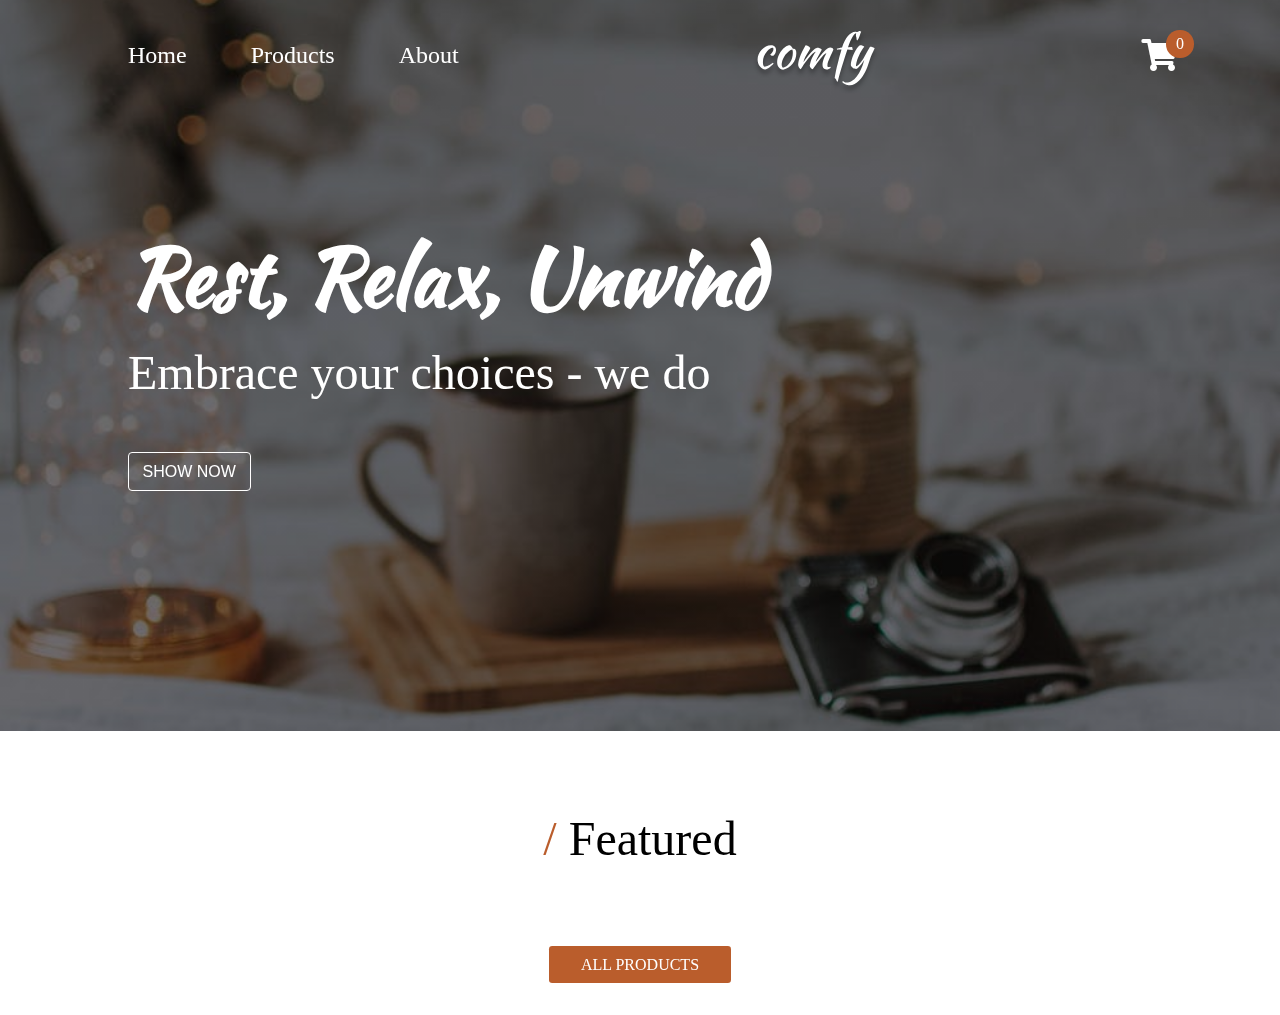
<file: index.html>
<!DOCTYPE html>
<html>
  <head>
    <meta charset="utf-8" />
    <meta http-equiv="X-UA-Compatible" content="IE=edge" />
    <title>Home | Comfy</title>
    <meta name="description" content="" />
    <meta name="viewport" content="width=device-width, initial-scale=1" />
    <!-- font-awesome -->
    <link
      rel="stylesheet"
      href="https://cdnjs.cloudflare.com/ajax/libs/font-awesome/5.14.0/css/all.min.css"
    />
    <!-- Google fonts -->
    <link rel="preconnect" href="https://fonts.googleapis.com" />
    <link rel="preconnect" href="https://fonts.gstatic.com" crossorigin />
    <link
      href="https://fonts.googleapis.com/css2?family=Kaushan+Script&display=swap"
      rel="stylesheet"
    />
    <!-- styles -->
    <link rel="stylesheet" href="styles.css" />
  </head>
  <body>
    <!-- The Navbar -->
    <nav class="navbar">
      <ul class="nav-links">
        <li>
          <a href="index.html">Home</a>
        </li>
        <li>
          <a href="products.html">Products</a>
        </li>
        <li>
          <a href="about.html">About</a>
        </li>
      </ul>
      <button id="menu-toggle">
        <i class="fas fa-bars"></i>
      </button>
      <div class="modal-menu-overlay">
        <div id="modal-menu">
          <ul class="modal-links">
            <li>
              <a href="index.html"><i class="fas fa-home fa-fw"></i> Home</a>
            </li>
            <li>
              <a href="products.html"
                ><i class="fas fa-couch fa-fw"></i> Products</a
              >
            </li>
            <li>
              <a href="about.html"><i class="fas fa-book fa-fw"></i> About</a>
            </li>
          </ul>
          <button id="modal-close"><i class="fas fa-times"></i></button>
        </div>
      </div>
      <img src="assets/logo-white.svg" alt="comfy logo" />
      <div class="cart-container">
        <button class="cart"><i class="fas fa-shopping-cart"></i></button>
        <span class="cart-count">0</span>
      </div>
      <div class="cart-modal-overlay">
        <div id="cart-modal">
          <button id="cart-close"><i class="fas fa-times"></i></button>
          <h3>Your Bag</h3>
          <div class="cart-items"></div>
          <section class="checkout">
            <h3 id="total">Total <span class="total-price">$0.00</span></h3>
            <button class="primary-btn checkout-btn">Checkout</button>
          </section>
        </div>
      </div>
    </nav>
    <!-- The Hero Section -->
    <section class="hero">
      <h1>Rest, Relax, Unwind</h1>
      <h2>Embrace your choices - we&nbsp;do</h2>
      <button class="hero-btn">Show Now</button>
    </section>
    <!-- The Feature Section -->
    <section class="featured">
      <h3><span id="slash">/</span> Featured</h3>
      <div id="featured-products"></div>
      <a href="products.html" class="primary-btn all-products-btn"
        >All Products</a
      >
    </section>
    <script type="module" src="index.js"></script>
  </body>
</html>
</file>
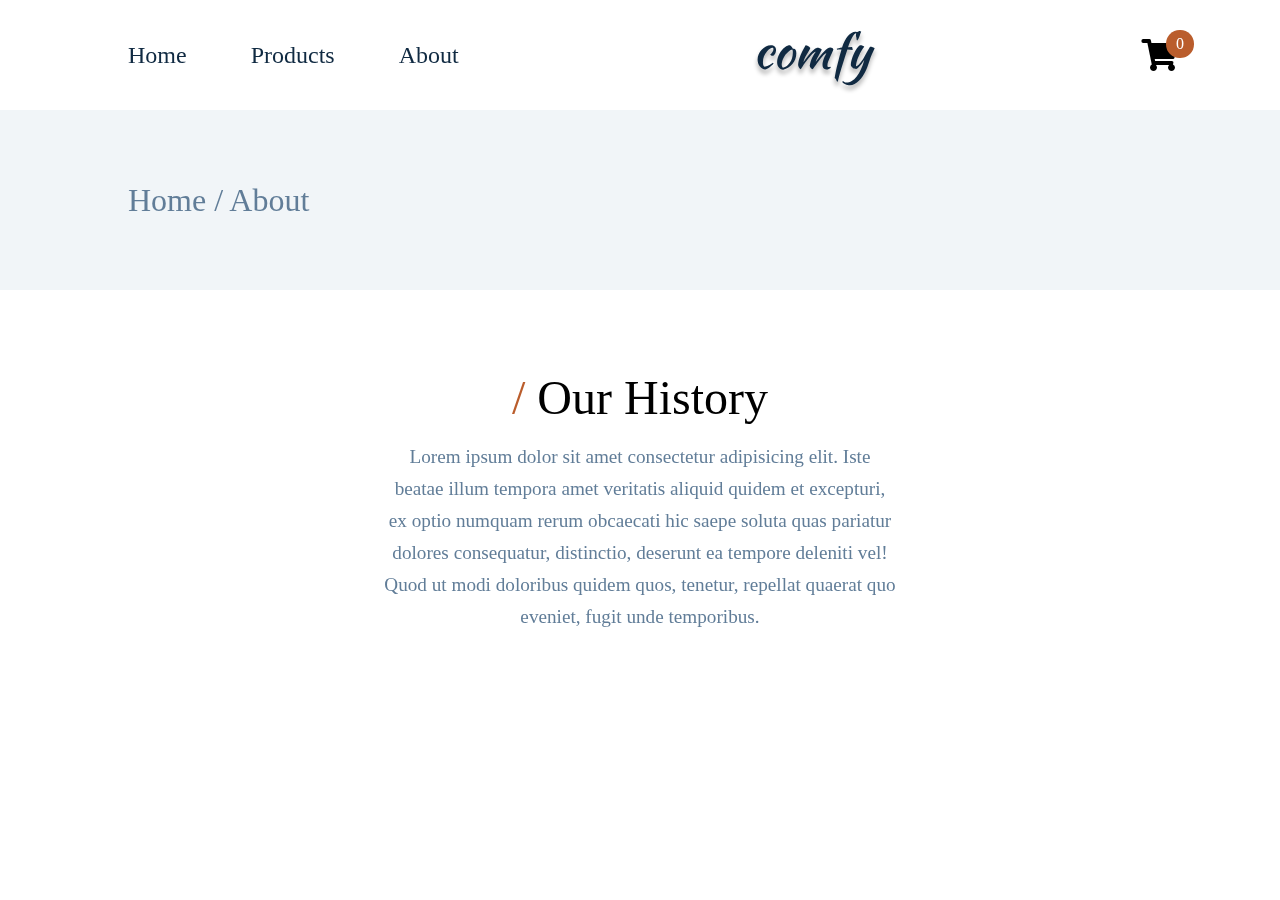
<file: about.html>
<!DOCTYPE html>
<html>
  <head>
    <meta charset="utf-8" />
    <meta http-equiv="X-UA-Compatible" content="IE=edge" />
    <title>About | Comfy</title>
    <meta name="description" content="" />
    <meta name="viewport" content="width=device-width, initial-scale=1" />
    <!-- font-awesome -->
    <link
      rel="stylesheet"
      href="https://cdnjs.cloudflare.com/ajax/libs/font-awesome/5.14.0/css/all.min.css"
    />
    <!-- Google fonts -->
    <link rel="preconnect" href="https://fonts.googleapis.com" />
    <link rel="preconnect" href="https://fonts.gstatic.com" crossorigin />
    <link
      href="https://fonts.googleapis.com/css2?family=Kaushan+Script&display=swap"
      rel="stylesheet"
    />
    <!-- styles -->
    <link rel="stylesheet" href="styles.css" />
  </head>
  <body>
    <body>
      <nav class="navbar">
        <ul class="dark-nav-links">
          <li>
            <a href="index.html">Home</a>
          </li>
          <li>
            <a href="products.html">Products</a>
          </li>
          <li>
            <a href="about.html">About</a>
          </li>
        </ul>
        <button id="menu-toggle">
          <i class="fas fa-bars"></i>
        </button>
        <div class="modal-menu-overlay">
          <div id="modal-menu">
            <ul class="modal-links">
              <li>
                <a href="index.html"><i class="fas fa-home fa-fw"></i> Home</a>
              </li>
              <li>
                <a href="products.html"
                  ><i class="fas fa-couch fa-fw"></i> Products</a
                >
              </li>
              <li>
                <a href="about.html"><i class="fas fa-book fa-fw"></i> About</a>
              </li>
            </ul>
            <button id="modal-close"><i class="fas fa-times"></i></button>
          </div>
        </div>

        <img src="assets/logo-black.svg" alt="comfy logo" />
        <div class="cart-container">
          <button class="cart"><i class="fas fa-shopping-cart"></i></button>
          <span class="cart-count">0</span>
        </div>
        <div class="cart-modal-overlay">
          <div id="cart-modal">
            <button id="cart-close"><i class="fas fa-times"></i></button>
            <h3>Your Bag</h3>
            <div class="cart-items"></div>
            <section class="checkout">
              <h3 id="total">Total <span class="total-price">$0.00</span></h3>
              <button class="primary-btn checkout-btn">Checkout</button>
            </section>
          </div>
        </div>
      </nav>
      <section class="route-hero">
        <h2>Home / About</h2>
      </section>
      <section class="history">
        <h3><span id="slash">/</span> Our History</h3>
        <p class="descripton">
          Lorem ipsum dolor sit amet consectetur adipisicing elit. Iste beatae
          illum tempora amet veritatis aliquid quidem et excepturi, ex optio
          numquam rerum obcaecati hic saepe soluta quas pariatur dolores
          consequatur, distinctio, deserunt ea tempore deleniti vel! Quod ut
          modi doloribus quidem quos, tenetur, repellat quaerat quo eveniet,
          fugit unde temporibus.
        </p>
      </section>
      <script type="module" src="src/pages/about.js" async defer></script>
    </body>
  </body>
</html>
</file>
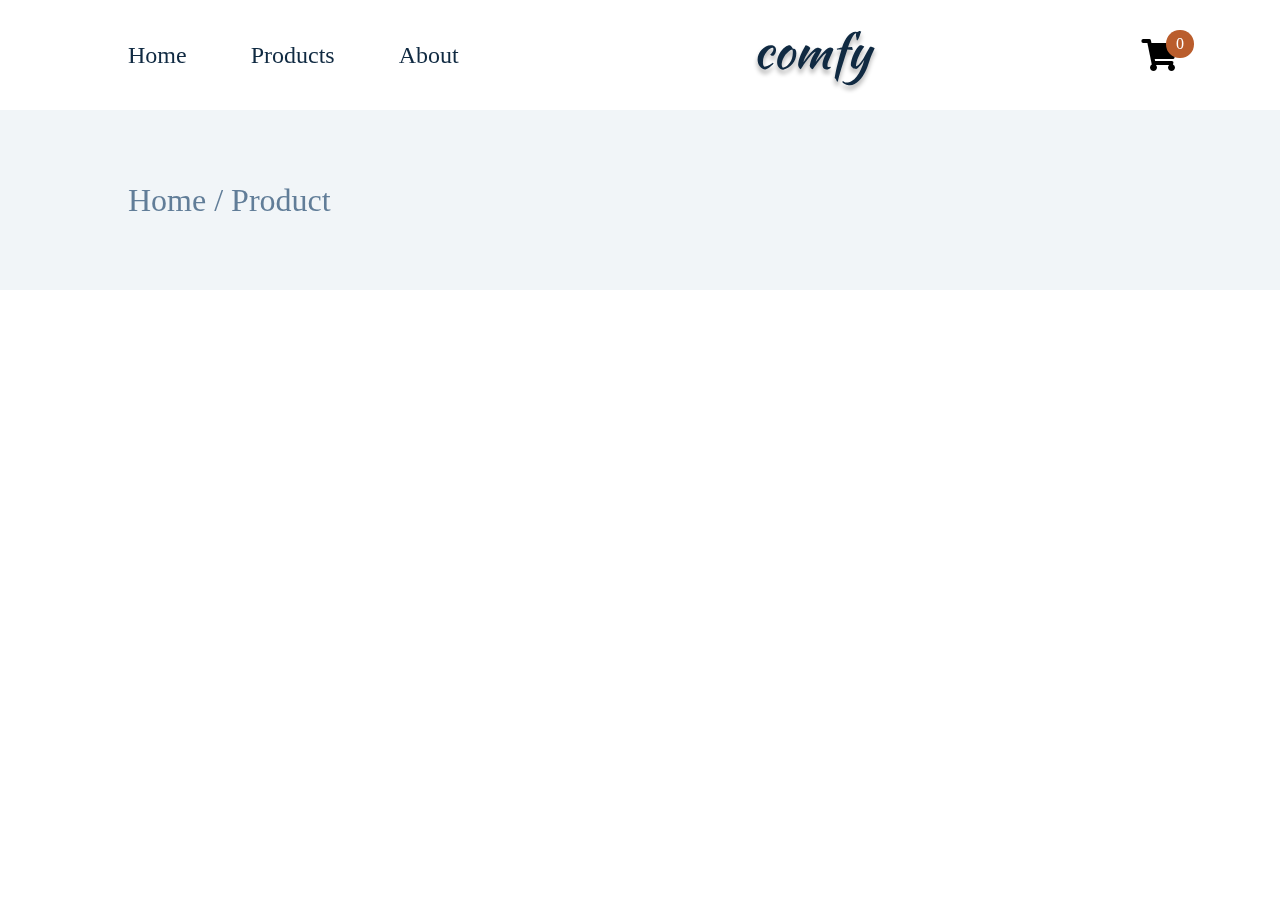
<file: product.html>
<!DOCTYPE html>
<html>
  <head>
    <meta charset="utf-8" />
    <meta http-equiv="X-UA-Compatible" content="IE=edge" />
    <title>Product | Comfy</title>
    <meta name="description" content="" />
    <meta name="viewport" content="width=device-width, initial-scale=1" />
    <!-- font-awesome -->
    <link
      rel="stylesheet"
      href="https://cdnjs.cloudflare.com/ajax/libs/font-awesome/5.14.0/css/all.min.css"
    />
    <!-- Google fonts -->
    <link rel="preconnect" href="https://fonts.googleapis.com" />
    <link rel="preconnect" href="https://fonts.gstatic.com" crossorigin />
    <link
      href="https://fonts.googleapis.com/css2?family=Kaushan+Script&display=swap"
      rel="stylesheet"
    />
    <!-- styles -->
    <link rel="stylesheet" href="styles.css" />
  </head>
  <body>
    <body>
      <nav class="navbar">
        <ul class="dark-nav-links">
          <li>
            <a href="index.html">Home</a>
          </li>
          <li>
            <a href="products.html">Products</a>
          </li>
          <li>
            <a href="about.html">About</a>
          </li>
        </ul>
        <button id="menu-toggle">
          <i class="fas fa-bars"></i>
        </button>
        <div class="modal-menu-overlay">
          <div id="modal-menu">
            <ul class="modal-links">
              <li>
                <a href="index.html"><i class="fas fa-home fa-fw"></i> Home</a>
              </li>
              <li>
                <a href="products.html"
                  ><i class="fas fa-couch fa-fw"></i> Products</a
                >
              </li>
              <li>
                <a href="about.html"><i class="fas fa-book fa-fw"></i> About</a>
              </li>
            </ul>
            <button id="modal-close"><i class="fas fa-times"></i></button>
          </div>
        </div>
        <img src="assets/logo-black.svg" alt="comfy logo" />
        <div class="cart-container">
          <button class="cart"><i class="fas fa-shopping-cart"></i></button>
          <span class="cart-count">0</span>
        </div>
        <div class="cart-modal-overlay">
          <div id="cart-modal">
            <button id="cart-close"><i class="fas fa-times"></i></button>
            <h3>Your Bag</h3>
            <div class="cart-items"></div>
            <section class="checkout">
              <h3 id="total">Total <span class="total-price">$0.00</span></h3>
              <button class="primary-btn checkout-btn">Checkout</button>
            </section>
          </div>
        </div>
      </nav>
      <section class="route-hero">
        <h2 id="breadcrumb">Home / Product</h2>
      </section>
      <main id="single-product"></main>
      <script type="module" src="/src/pages/product.js"></script>
    </body>
  </body>
</html>
</file>
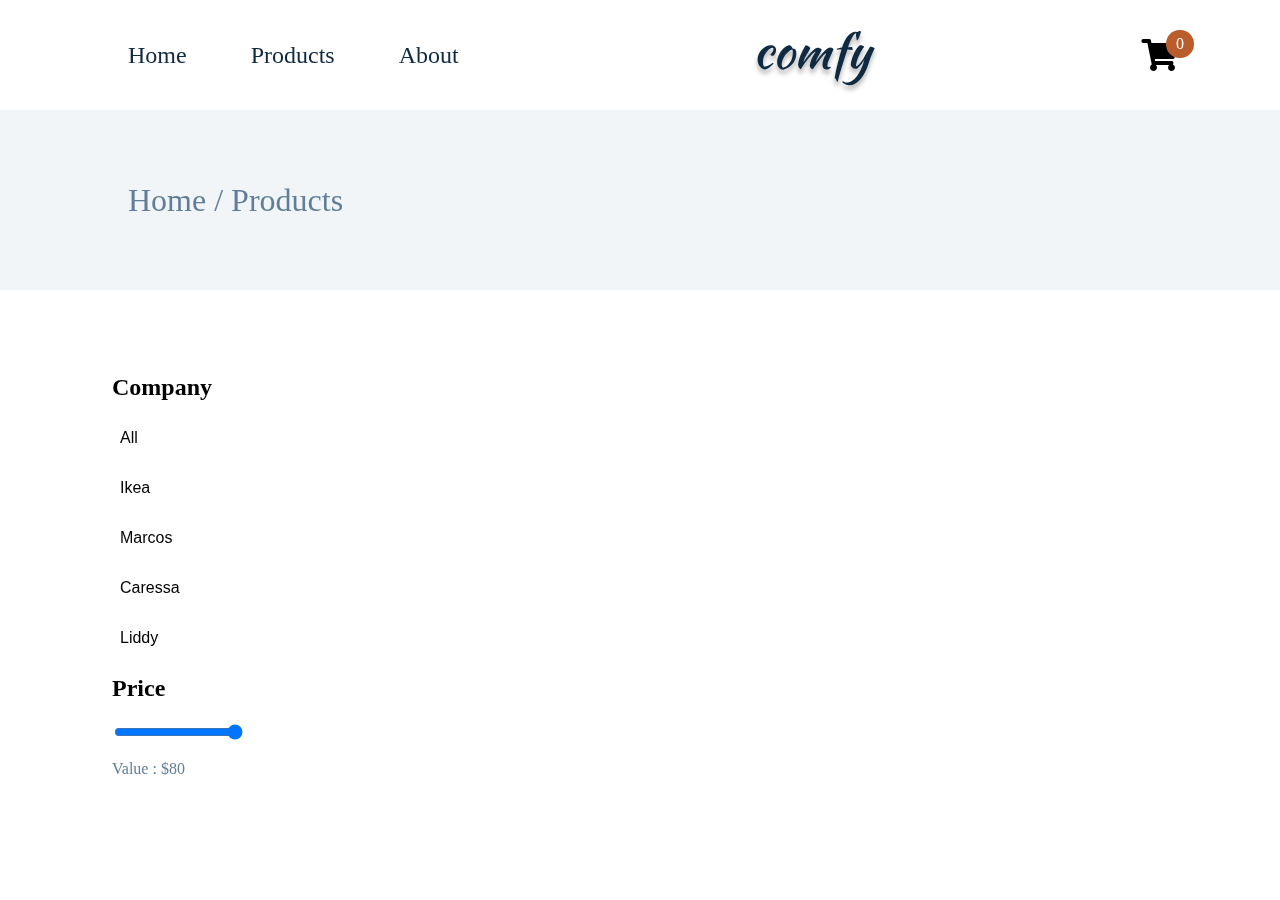
<file: products.html>
<!DOCTYPE html>
<html>
  <head>
    <meta charset="utf-8" />
    <meta http-equiv="X-UA-Compatible" content="IE=edge" />
    <title>Products | Comfy</title>
    <meta name="description" content="" />
    <meta name="viewport" content="width=device-width, initial-scale=1" />
    <!-- font-awesome -->
    <link
      rel="stylesheet"
      href="https://cdnjs.cloudflare.com/ajax/libs/font-awesome/5.14.0/css/all.min.css"
    />
    <!-- Google fonts -->
    <link rel="preconnect" href="https://fonts.googleapis.com" />
    <link rel="preconnect" href="https://fonts.gstatic.com" crossorigin />
    <link
      href="https://fonts.googleapis.com/css2?family=Kaushan+Script&display=swap"
      rel="stylesheet"
    />
    <!-- styles -->
    <link rel="stylesheet" href="styles.css" />
  </head>
  <body>
    <body>
      <nav class="navbar">
        <ul class="dark-nav-links">
          <li>
            <a href="index.html">Home</a>
          </li>
          <li>
            <a href="products.html">Products</a>
          </li>
          <li>
            <a href="about.html">About</a>
          </li>
        </ul>
        <button id="menu-toggle">
          <i class="fas fa-bars"></i>
        </button>
        <div class="modal-menu-overlay">
          <div id="modal-menu">
            <ul class="modal-links">
              <li>
                <a href="index.html"><i class="fas fa-home fa-fw"></i> Home</a>
              </li>
              <li>
                <a href="products.html"
                  ><i class="fas fa-couch fa-fw"></i> Products</a
                >
              </li>
              <li>
                <a href="about.html"><i class="fas fa-book fa-fw"></i> About</a>
              </li>
            </ul>
            <button id="modal-close"><i class="fas fa-times"></i></button>
          </div>
        </div>

        <img src="assets/logo-black.svg" alt="comfy logo" />
        <div class="cart-container">
          <button class="cart"><i class="fas fa-shopping-cart"></i></button>
          <span class="cart-count">0</span>
        </div>
        <div class="cart-modal-overlay">
          <div id="cart-modal">
            <button id="cart-close"><i class="fas fa-times"></i></button>
            <h3>Your Bag</h3>
            <div class="cart-items"></div>
            <section class="checkout">
              <h3 id="total">Total <span class="total-price">$0.00</span></h3>
              <button class="primary-btn checkout-btn">Checkout</button>
            </section>
          </div>
        </div>
      </nav>
      <section class="route-hero">
        <h2>Home / Products</h2>
      </section>
      <main class="products-show">
        <section class="sidebar">
          <article class="companies">
            <h2>Company</h2>
            <ul id="companies-list"></ul>
          </article>
          <!-- <article class="companies-md-tab">
            
          </article> -->
          <article class="price">
            <h2>Price</h2>
            <form class="price-range">
              <input
                type="range"
                id="price"
                name="price"
                min="0"
                value="80"
                max="80"
              />
            </form>
            <p>Value : $<span id="price-value">80</span></p>
          </article>
        </section>
        <section id="products-grid"></section>
      </main>
      <script type="module" src="src/pages/products.js" async defer></script>
    </body>
  </body>
</html>
</file>
<file: styles.css>
:root {
  --clr-primary: hsl(21, 62%, 45%);
  --clr-primary-1: hsl(21, 65%, 59%);
}

body {
  margin: 0;
}
/* Navbar */
.navbar {
  display: flex;
  justify-content: space-between;
  align-items: center;
  padding: 1rem 6rem;
}

.navbar ul {
  display: flex;
  justify-content: space-between;
  align-items: center;
  list-style-type: none;
  font-size: 1.5rem;
  padding: 0;
}

.nav-links a {
  color: white;
}

.dark-nav-links a {
  color: #102a42;
}

.navbar a:hover {
  color: var(--clr-primary);
}

ul li {
  margin: 0 2rem 0;
}
a {
  text-decoration: none;
}
.navbar #menu-toggle {
  background-color: var(--clr-primary);
  border: none;
  color: white;
  border-radius: 2rem;
  padding: 0.5rem 1rem;
}
.navbar .modal-menu-overlay.show {
  z-index: 5;
  opacity: 1;
}
.navbar .modal-menu-overlay {
  position: fixed;
  top: 0;
  left: 0;
  z-index: -1;
  opacity: 0;
  transition: all 0.2s linear;
  display: flex;
  align-items: center;
  justify-content: center;
  height: 100%;
  width: 100%;
  background-color: rgba(0, 0, 0, 0.5);
}
.navbar #modal-menu {
  display: flex;
  justify-content: space-between;
  align-items: start;
  width: 80%;
  height: 80%;
  background-color: white;
  padding: 1rem 2rem;
  border-radius: 6px;
}
.navbar .modal-links {
  display: flex;
  flex-direction: column;
  justify-content: start;
  align-items: start;
  padding: 2rem;
}
.navbar .modal-links li {
  font-size: 1.5rem;
  margin: 1rem 0;
}
.navbar .modal-links a {
  color: #102a42;
}
.navbar .modal-links i {
  font-size: 1.5rem;
}
.navbar #modal-menu #modal-close {
  background-color: transparent;
  border: none;
}
.cart-container {
  position: relative;
}
.cart {
  border: 0;
  background-color: transparent;
  cursor: pointer;
}
i {
  font-size: 2rem;
}
.cart-count {
  position: absolute;
  top: -0.5rem;
  right: -0.6rem;
  background-color: var(--clr-primary);
  color: white;
  font-size: 1rem;
  border-radius: 50%;
  padding: 0.3rem 0.6rem;
}
.navbar .cart-modal-overlay.show {
  z-index: 5;
  opacity: 1;
}
.navbar .cart-modal-overlay {
  position: fixed;
  top: 0;
  left: 0;
  background-color: rgba(0, 0, 0, 0.5);
  width: 100%;
  height: 100%;
  z-index: -1;
  opacity: 0;
  transition: all 0.3s linear;
}
.show #cart-modal {
  transform: translateX(0);
}
#cart-modal {
  position: fixed;
  right: 0;
  top: 0;
  z-index: 100;
  height: 100vh;
  overflow-y: scroll;
  width: 23vw;
  background-color: white;
  padding: 3rem 1rem;
  transform: translateX(100%);
  transition: all 0.3s linear;
}
#cart-close {
  background-color: transparent;
  border: none;
  color: #617d98;
  cursor: pointer;
  position: absolute;
  top: 0.5rem;
  left: 1rem;
}
#cart-modal h3 {
  text-align: center;
  font-size: 1.8rem;
  font-weight: 300;
  font-family: "Kaushan Script", cursive;
}
#cart-modal .cart-items {
  min-height: 50vh;
  display: flex;
  flex-direction: column;
  align-items: center;
}
.checkout-btn {
  width: 75%;
  padding: 0.5rem;
  display: block;
  margin: 3rem auto 6rem;
}
.cart-items .cart-item {
  display: grid;
  grid-template-columns: 1fr 2fr 1fr;
  gap: 1.5rem;
  margin-bottom: 1.5rem;
  max-width: 350px;
}
.cart-items .cart-item img {
  width: 75px;
  height: 50px;
  border-radius: 0.5rem;
}

.cart-items .item-info {
  display: flex;
  flex-direction: column;
  gap: 0.2rem;
}

.cart-items .item-info p {
  display: flex;
  flex-direction: column;
  margin: 0;
}
.cart-items .item-info p #name {
  text-transform: capitalize;
  color: #102a42;
  margin-bottom: 2px;
}
.cart-items .item-info p #price {
  color: #324d67;
}
.cart-items .remove-item {
  color: #617d98;
  text-align: justify;
  padding: 0;
  cursor: pointer;
}
.cart-items .buttons {
  display: flex;
  flex-direction: column;
  justify-content: center;
  align-items: center;
}
.cart-items button {
  background-color: transparent;
  border: none;
}
.cart-items .buttons button i {
  color: var(--clr-primary-1);
  font-size: 13px;
  padding: 0.25rem;
  cursor: pointer;
}

/* Hero Section */
.hero {
  padding: 15rem 8rem;
  color: white;
  max-height: 100vh;
  margin-top: -9rem;
  background: linear-gradient(rgba(0, 0, 0, 0.5), rgba(0, 0, 0, 0.5)),
    url("assets/hero-bg.jpeg") center/cover;
  background-repeat: no-repeat;
}
.hero h1 {
  font-family: "Kaushan Script", cursive;
  font-size: 5rem;
  line-height: 2rem;
  font-weight: 700;
}

.hero h2 {
  font-size: 3rem;
  font-weight: 300;
}

.hero-btn {
  background-color: transparent;
  color: white;
  border: 1px solid white;
  border-radius: 0.25rem;
  padding: 0.6rem 0.85rem;
  display: inline-block;
  margin-top: 0.75rem;
  text-transform: uppercase;
  font-size: 1rem;
}

.hero-btn:hover {
  cursor: pointer;
  background-color: white;
  color: var(--clr-primary);
}

/* Featured Section */
.featured {
  display: flex;
  flex-direction: column;
  align-items: center;
  justify-content: center;
  padding: 2rem 6rem;
}
.featured h3,
.history h3 {
  font-size: 3rem;
  font-weight: normal;
}

#slash {
  color: var(--clr-primary);
}

#featured-products {
  display: flex;
  justify-content: center;
  column-gap: 1rem;
  row-gap: 2rem;
  align-items: center;
  width: 100%;
}
.product {
  display: flex;
  position: relative;
  flex-direction: column;
  justify-content: center;
  text-align: center;
}
#featured-products .product .product-image img {
  height: 12rem;
  width: 22rem;
  border-radius: 4px;
}
.product-icons {
  position: absolute;
  top: 50%;
  left: 50%;
  transform: translate(-60%, -100%);
  display: flex;
  column-gap: 1rem;
}
.product-icons button {
  border: none;
}
.product-icons a,
.product-icons button {
  display: flex;
  align-items: center;
  justify-content: center;
  background-color: var(--clr-primary);
  color: white;
  width: 2.25rem;
  height: 2.25rem;
  border-radius: 50%;
  z-index: 2;
  cursor: pointer;
}
.product-icons a:hover,
.product-icons button:hover {
  background-color: var(--clr-primary-1);
}
.product .product-image i {
  font-size: 1rem;
}
.product .product-details .title {
  color: #617d98;
  font-size: 1.2rem;
  text-transform: capitalize;
  margin: 0.5rem;
}
.product .product-details .price {
  font-size: 1.2rem;
  font-weight: 600;
  margin: 0;
}
.footer {
  padding: 1rem 0;
  text-align: center;
}
.footer p {
  margin: 0.25rem 0;
}

.all-products-btn {
  padding: 0.6rem 2rem;
}
.primary-btn {
  color: white;
  font-size: 1rem;
  font-weight: 500;
  background-color: var(--clr-primary);
  border-radius: 0.2rem;
  margin-top: 2rem;
  text-transform: uppercase;
  border: none;
  cursor: pointer;
}

.primary-btn:hover {
  color: black;
  background-color: hsl(21, 65%, 59%);
  transition: all 1s ease-out;
}

/* Products */
.route-hero {
  display: flex;
  align-items: center;
  padding: 0rem 8rem;
  background-color: #f1f5f8;
  min-height: 20vh;
}
.route-hero h2 {
  color: #617d98;
  font-weight: 500;
  font-size: 2rem;
  margin: 0;
  text-transform: capitalize;
}

.history {
  padding: 4rem 8rem;
  text-align: center;
}
.history h3 {
  margin: 1rem 0;
}
.history p {
  width: 50%;
  margin: auto;
  font-size: 1.2rem;
  line-height: 2rem;
  color: #617d98;
}

.products-show {
  display: grid;
  grid-template-columns: repeat(6, auto);
  padding: 4rem 7rem;
  gap: 1rem;
}

.sidebar {
  grid-column: 1/4;
}
.sidebar .companies ul {
  list-style-type: none;
  padding: 0;
}
.sidebar .companies li {
  margin: 1rem 0;
}
.sidebar .companies li button {
  background-color: transparent;
  border: none;
  text-transform: capitalize;
  font-size: 1rem;
  font-weight: 500;
  cursor: pointer;
  padding: 0.5rem;
  width: 100%;
  text-align: left;
  border-radius: 0.25rem;
}
.sidebar .companies li button:hover {
  background-color: var(--clr-primary-1);
  color: white;
}
.sidebar .price p {
  color: #617d98;
}
#products-grid {
  display: grid;
  grid-column: 4/7;
  grid-template-columns: repeat(4, 1fr);
  gap: 2rem;
}
#products-grid .product .product-image img {
  width: 20rem;
  height: 10rem;
  border-radius: 4px;
}

#single-product {
  display: flex;
  gap: 20px;
  padding: 4rem 7rem;
}

#single-product .product-image img {
  height: 400px;
  border-radius: 6px;
}

.product-image img {
  width: 569px;
  height: 100%;
  border-radius: 6px;
}

#single-product .product-details {
  max-width: 400px;
  line-height: 28px;
}

.product-details .title {
  text-transform: capitalize;
  font-size: 40px;
  margin: 20px 0;
}

.product-details .company {
  font-size: 20px;
  text-transform: uppercase;
  font-family: cursive;
  color: hsl(211, 27%, 70%);
  margin: 0;
}

.product-details .price {
  font-size: 20px;
  font-weight: 500;
}

.product-details .description {
  color: hsl(210, 22%, 49%);
  font-size: 16px;
}

.product-details .add-to-cart-btn {
  padding: 8px 14px;
  font-size: 14px;
}

@media (max-width: 1920px) {
  #products-grid {
    grid-column: 4/7;
    grid-template-columns: repeat(3, 1fr);
    gap: 1.5rem;
  }
}
@media (max-width: 1500px) {
  #products-grid {
    grid-column: 3/7;
    gap: 0.5rem;
  }
  .sidebar {
    grid-column: 1/3;
  }
  #products-grid .product .product-image img {
    width: 17rem;
  }
}

@media (max-width: 1250px) {
  #featured-products {
    flex-wrap: wrap;
    justify-content: center;
  }
  #products-grid {
    grid-template-columns: repeat(2, 1fr);
  }
  #cart-modal {
    width: 30vw;
  }
}
@media (max-width: 1250px) {
  #single-product .product-details {
    max-width: none;
  }
  #single-product .product-image img {
    width: 40vw;
  }
}
/* Creating a responsive navbar */
@media (max-width: 992px) {
  .navbar {
    padding: 1rem 4rem;
  }
  ul li {
    margin: 0 1rem 0;
  }
  .hero {
    padding: 12rem 6rem;
  }
  .hero h1 {
    font-size: 4rem;
  }
  .hero h2 {
    font-size: 2.5rem;
  }
  .route-hero {
    padding: 0 5rem;
  }
  .history {
    padding: 4rem 5rem;
  }
  .history p {
    width: 70%;
  }
  .products-show {
    row-gap: 1rem;
    column-gap: 0;
    padding: 4rem 5rem;
  }
  .sidebar {
    grid-column: 1/6;
  }
  #products-grid {
    grid-column: 1/6;
  }
  #cart-modal {
    width: 40vw;
  }
  #single-product {
    padding: 4rem 5rem;
  }
  #single-product .product-details .title {
    font-size: 35px;
  }
  #companies-list {
    display: flex;
    justify-content: space-between;
  }
}

@media (max-width: 767px) {
  .navbar .nav-links,
  .navbar .dark-nav-links {
    display: none;
  }
  .hero {
    padding: 10rem 5rem;
  }
  .hero h1 {
    font-size: 2.5rem;
  }
  .hero h2 {
    font-size: 2rem;
  }
  .featured {
    padding: 2rem 5rem;
  }
  .featured h3,
  .history h3 {
    font-size: 2.5rem;
  }
  .history {
    padding: 4rem 2rem;
  }
  .history p {
    width: 90%;
  }
  #products-grid {
    grid-template-columns: repeat(1, 1fr);
    gap: 2rem;
  }
  #products-grid .product .product-image img {
    width: 100%;
    height: 15rem;
  }
  #cart-modal {
    width: 52vw;
  }
  #single-product {
    flex-direction: column;
    text-align: center;
  }
  #single-product .product-image img {
    width: 70vw;
    height: 300px;
  }
}

@media (min-width: 767px) {
  .navbar #menu-toggle {
    display: none;
  }
  .navbar #modal-menu {
    display: none;
  }
}

@media (max-width: 500px) {
  .navbar {
    padding: 1rem 2rem;
  }
  .hero {
    padding: 10rem 4rem;
  }
  .hero h1 {
    font-size: 2rem;
  }
  .hero h2 {
    font-size: 1.5rem;
  }
  .featured {
    padding: 2rem;
  }
  .route-hero {
    justify-content: center;
  }
  #cart-modal {
    width: 95vw;
  }
  .products-show {
    padding: 4rem 2rem;
  }
  #single-product {
    padding: 4rem 2rem;
  }
  #single-product .product-image img {
    width: 75vw;
    height: 250px;
  }
}
</file>
